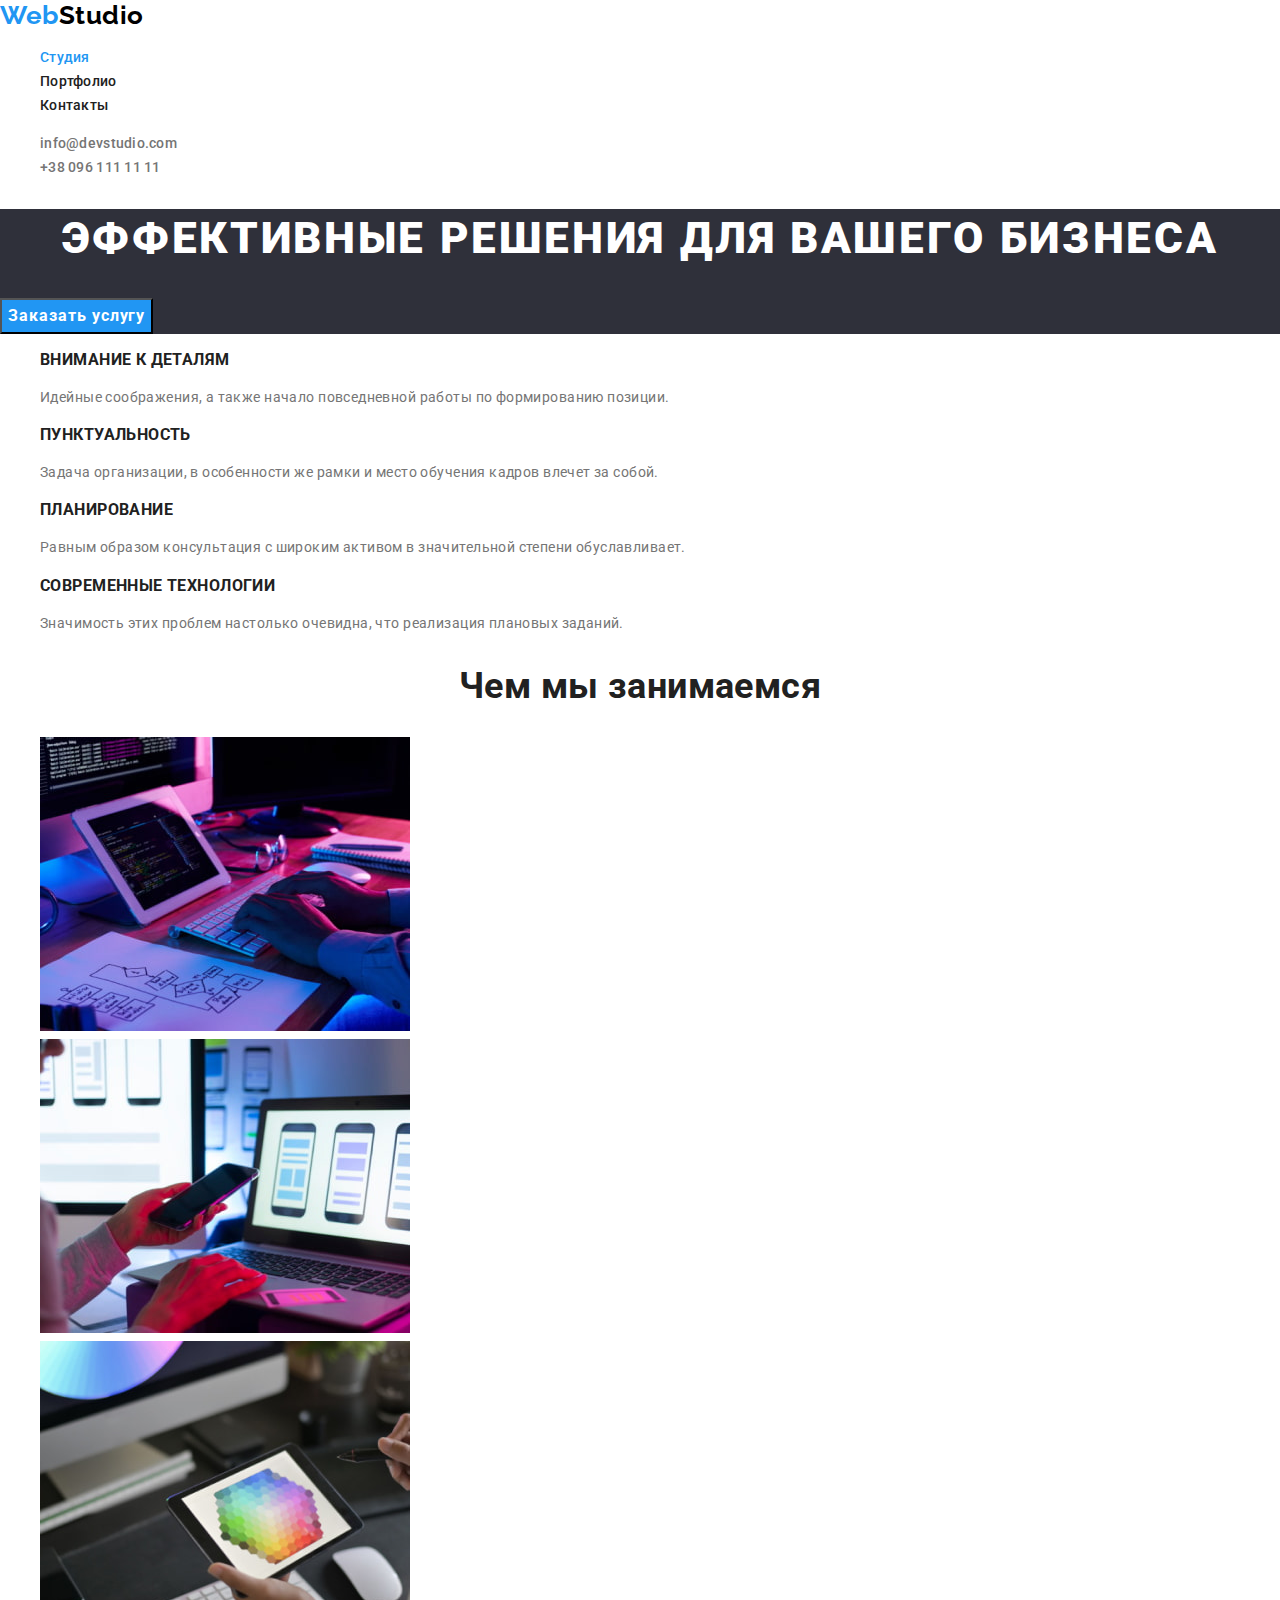
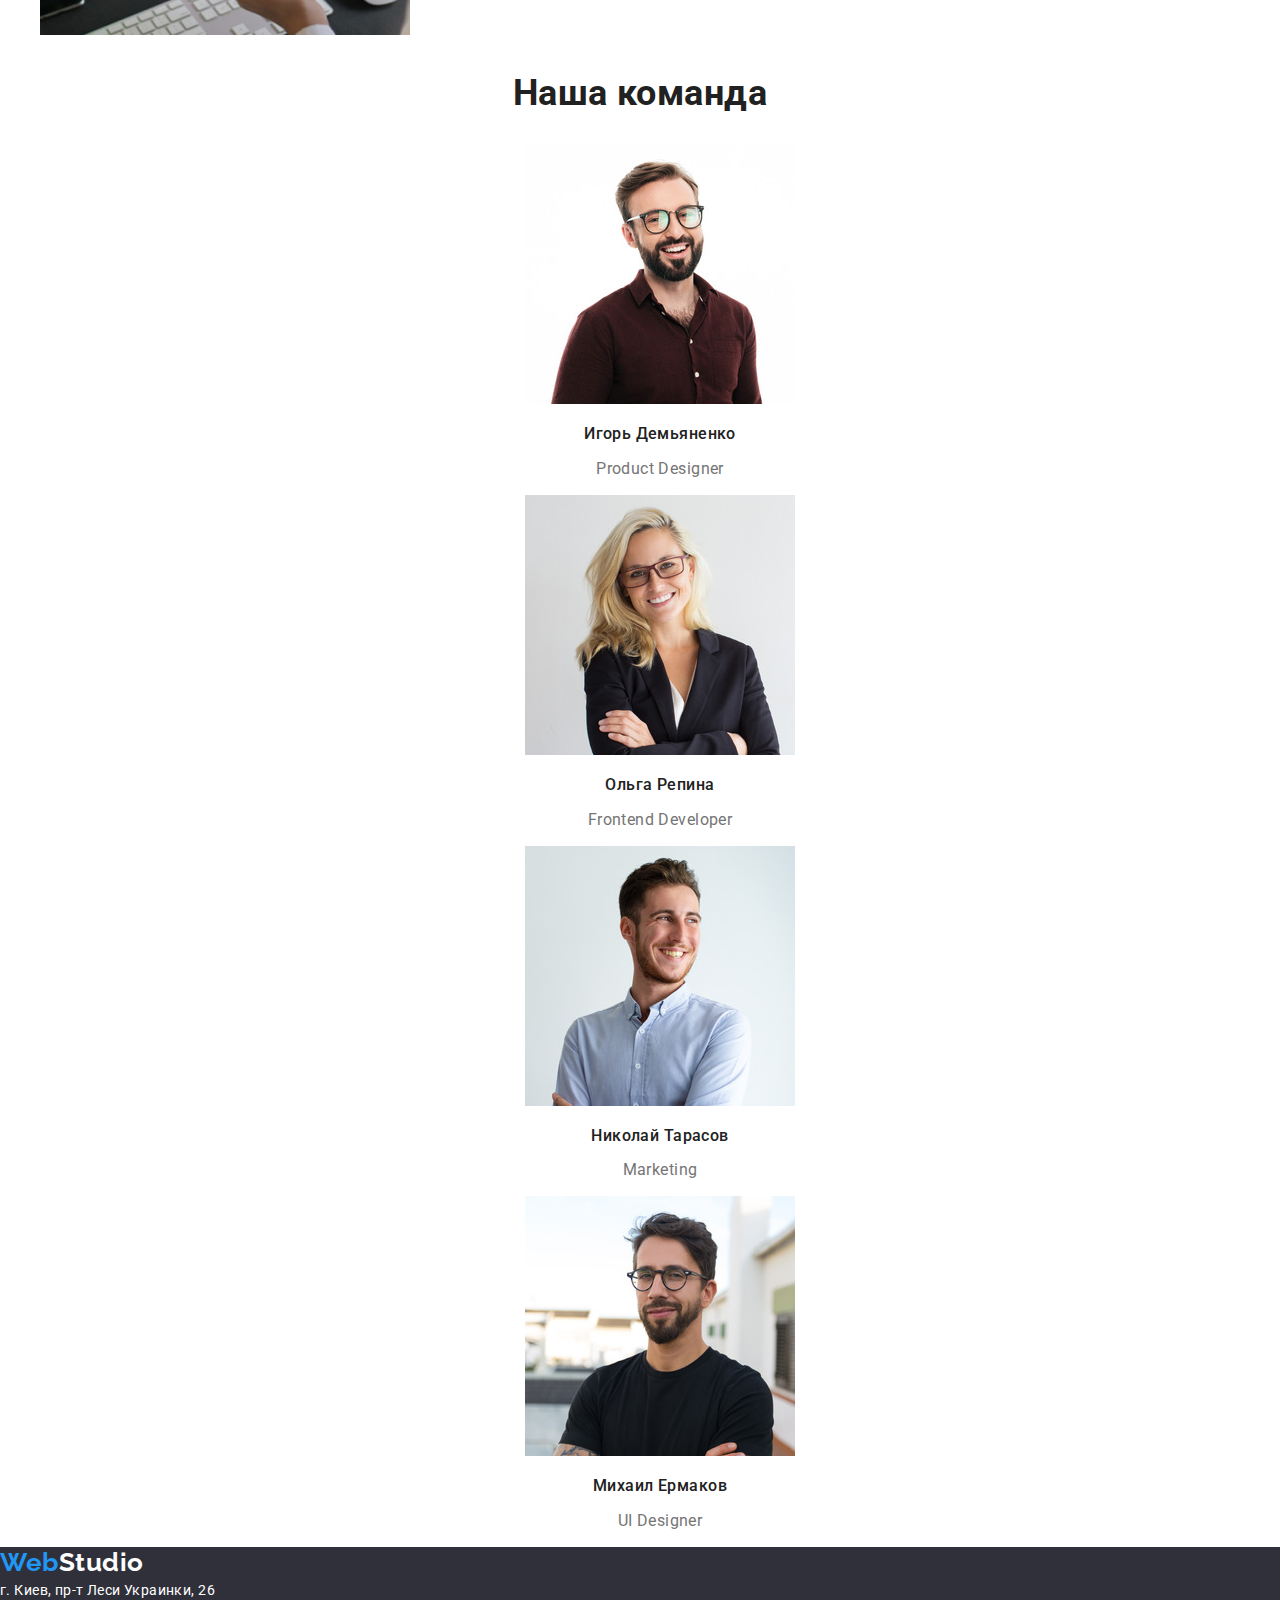
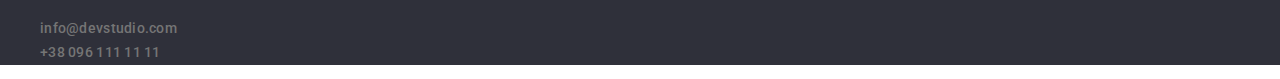
<file: index.html>
<!DOCTYPE html>
<html lang="ru">
<head>
    <meta charset="UTF-8">
    <meta http-equiv="X-UA-Compatible" content="IE=edge">
    <meta name="viewport" content="width=device-width, initial-scale=1.0">
    <title>WebStudio</title>
    <link rel="preconnect" href="https://fonts.gstatic.com">
    <link href="https://fonts.googleapis.com/css2?family=Raleway:wght@700&family=Roboto:wght@400;500;700;900&display=swap"
        rel="stylesheet">
    <link rel="stylesheet" href="https://cdnjs.cloudflare.com/ajax/libs/modern-normalize/1.0.0/modern-normalize.css">    
    <link rel="stylesheet" href="./css/styles.css">    
</head>
<body>
    <header>
        <nav>
            <a class="link logo" href="./index.html">Web<span class="logo-studio">Studio</span></a>
            <ul class="list">
                <li><a class="link current" href="./index.html">Студия</a></li>
                <li><a class="link link-nav" href="./portfolio.html">Портфолио</a></li>
                <li><a class="link link-nav" href="">Контакты</a></li>            
            </ul>
        </nav>
        <ul class="list">
            <li><a class="link" href="mailto:info@devstudio.com">info@devstudio.com</a></li>
            <li><a class="link" href="tel:380961111111">+38 096 111 11 11</a></li>
        </ul>
    </header>
    <main>
        <div class="hero-section">
            <section>
                <h1 class="main-title">Эффективные решения для вашего бизнеса</h1>
                <button class="studio-button" type="button">Заказать услугу</button>
            </section>
        </div>
        <section>
            <h2 class="visually-hidden">Особенности нашей работы</h2>
            <ul class="list">
                <li>
                    <h3 class="characteristic">Внимание к деталям</h3>
                    <p>Идейные соображения, а также начало повседневной работы по формированию позиции.</p>
                </li>
                <li>
                    <h3 class="characteristic">Пунктуальность</h3>
                    <p>Задача организации, в особенности же рамки и место обучения кадров влечет за собой.</p>
                </li>
                <li>
                    <h3 class="characteristic">Планирование</h3>
                    <p>Равным образом консультация с широким активом в значительной степени обуславливает.</p>
                </li>
                <li>
                    <h3 class="characteristic">Современные технологии</h3>
                    <p>Значимость этих проблем настолько очевидна, что реализация плановых заданий.</p>
                </li>
            </ul>
        </section>
        <section>
            <h2 class="team-title">Чем мы занимаемся</h2>
            <ul class="list">
                <li>
                    <img src="./images/img1.jpg" alt="создание кода" width="370">
                </li>
                <li>
                    <img src="./images/img2.jpg" alt="проработка дизайна" width="370">
                </li>
                <li>
                    <img src="./images/img3.jpg" alt="выбор цвета" width="370">
                </li>
            </ul>
        </section>
        <section>
            <h2 class="team-title">Наша команда</h2>
            <ul class="list team-info">
                <li>
                    <img src="./images/img4.jpg" alt="Игорь Демьяненко" width="270">
                    <h3 class="team-worker">Игорь Демьяненко</h3>
                    <p>Product Designer</p>
                </li>
                <li>
                    <img src="./images/img5.jpg" alt="Ольга Репина" width="270">
                    <h3 class="team-worker">Ольга Репина</h3>
                    <p>Frontend Developer</p>
                </li>
                <li>
                    <img src="./images/img6.jpg" alt="Николай Тарасов" width="270">
                    <h3 class="team-worker">Николай Тарасов</h3>
                    <p>Marketing</p>
                </li>
                <li>
                    <img src="./images/img7.jpg" alt="Михаил Ермаков" width="270">
                    <h3 class="team-worker">Михаил Ермаков</h3>
                    <p>UI Designer</p>
                </li>
            </ul>
        </section>
    </main>
    <footer class="background">
        <a class="link logo" href="./index.html">Web<span class="logo-studio-dark-bg">Studio</span></a>
        <address class="address">
            г. Киев, пр-т Леси Украинки, 26
        </address>
        <ul class="list">
            <li><a class="link" href="mailto:info@devstudio.com">info@devstudio.com</a></li>
            <li><a class="link" href="tel:380961111111">+38 096 111 11 11</a></li>
        </ul>
    </footer>
</body>
</html>
</file>
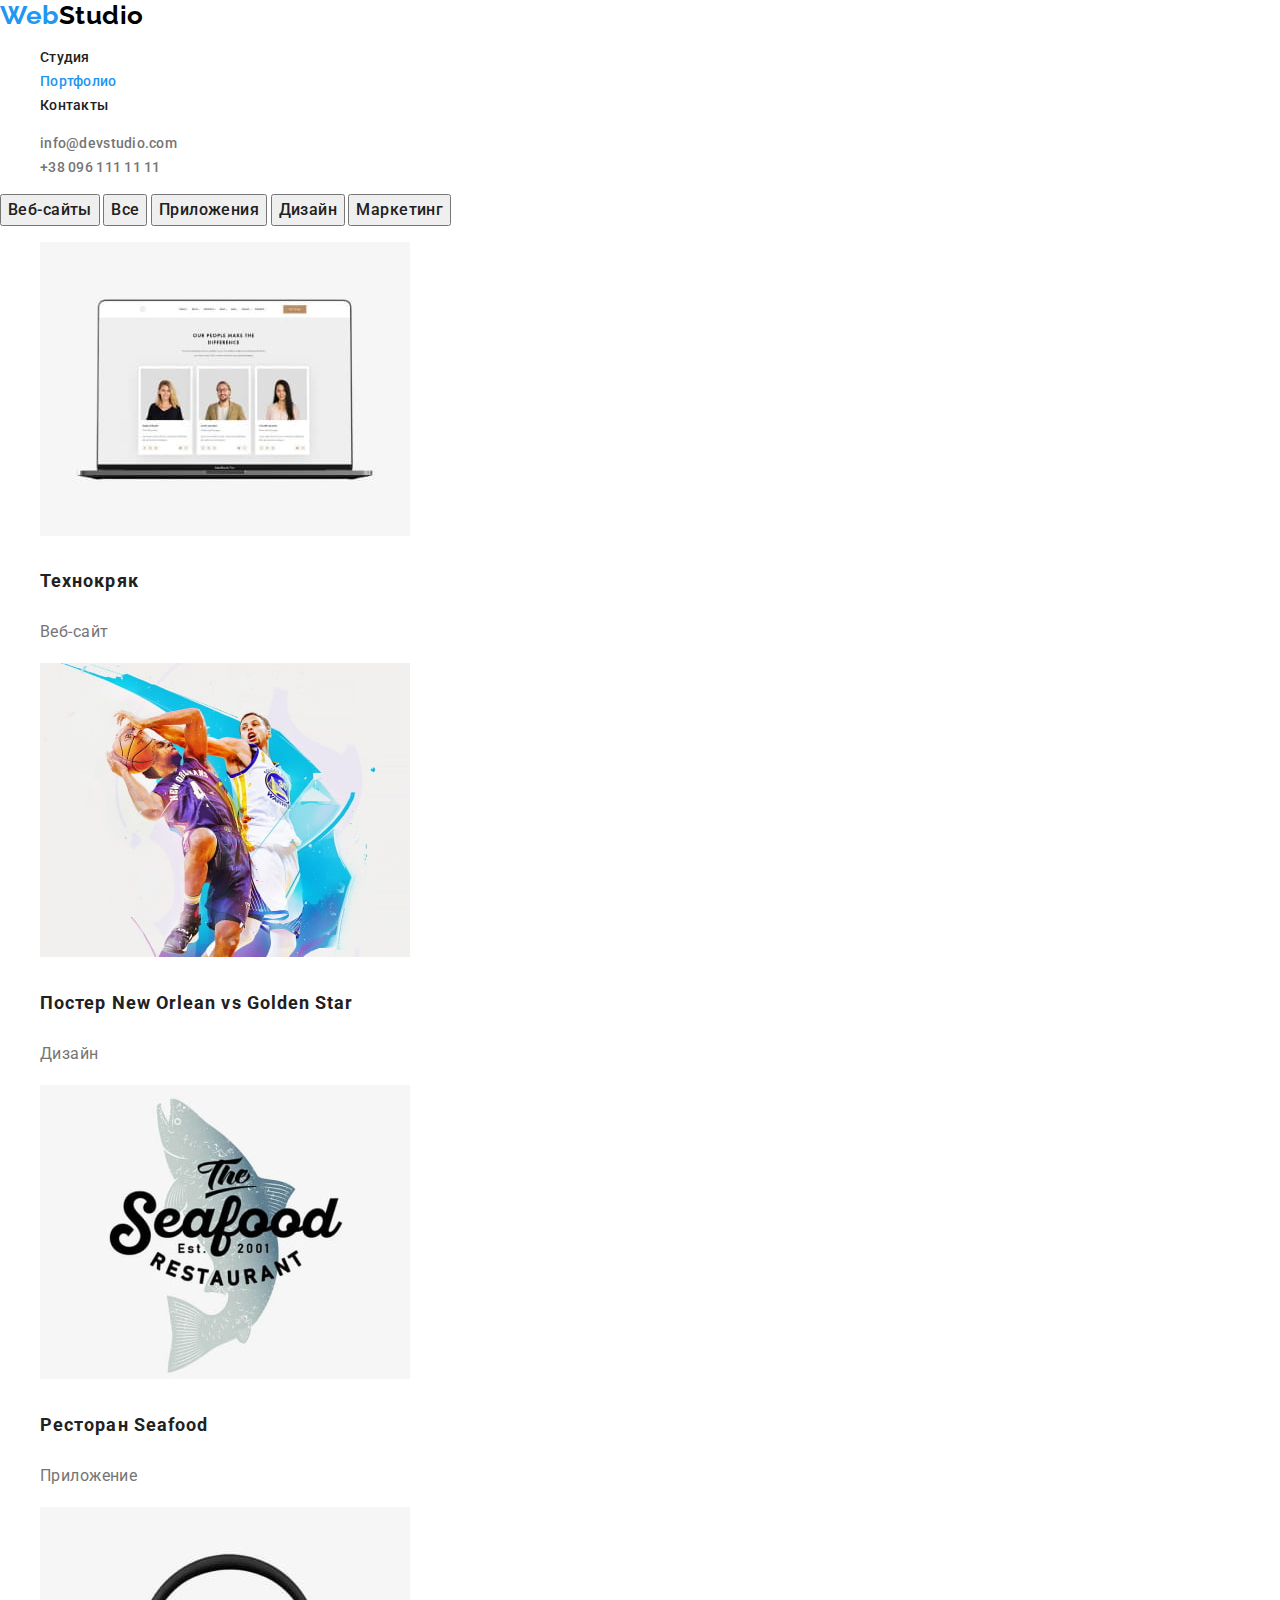
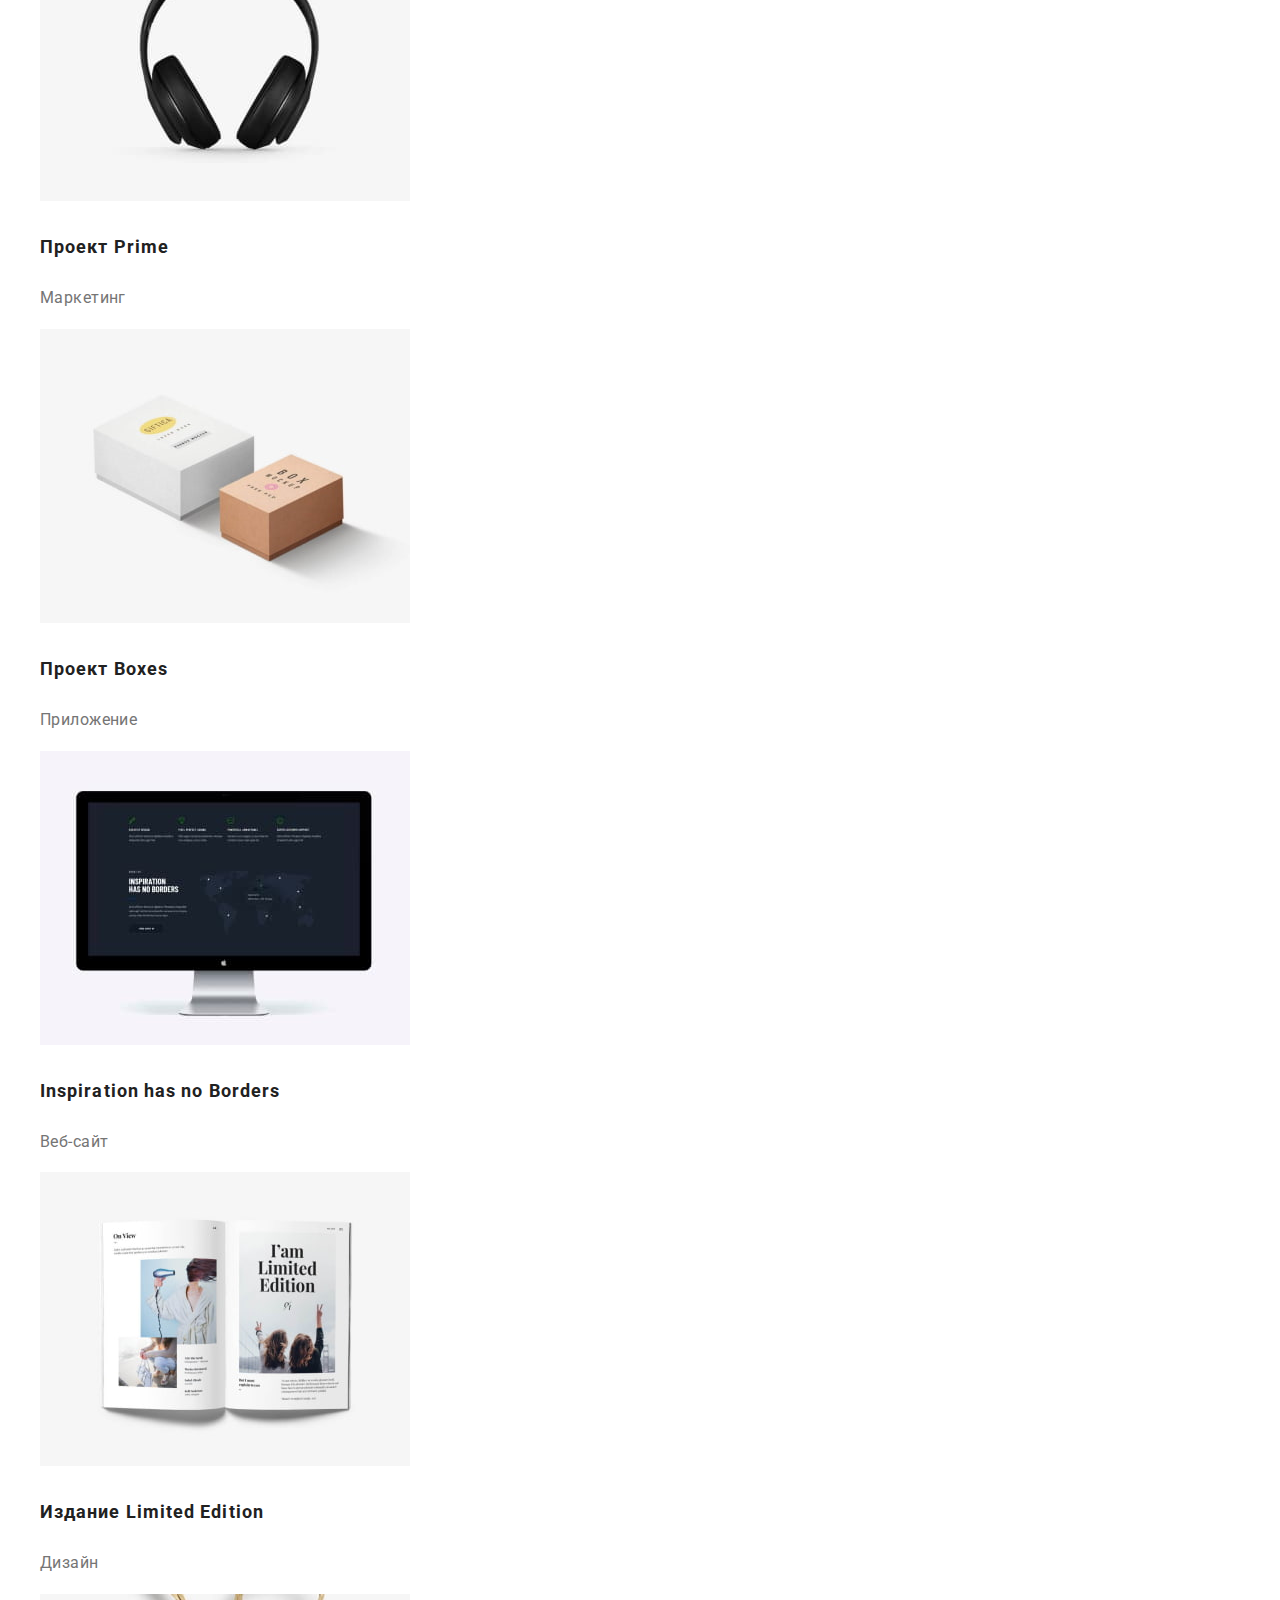
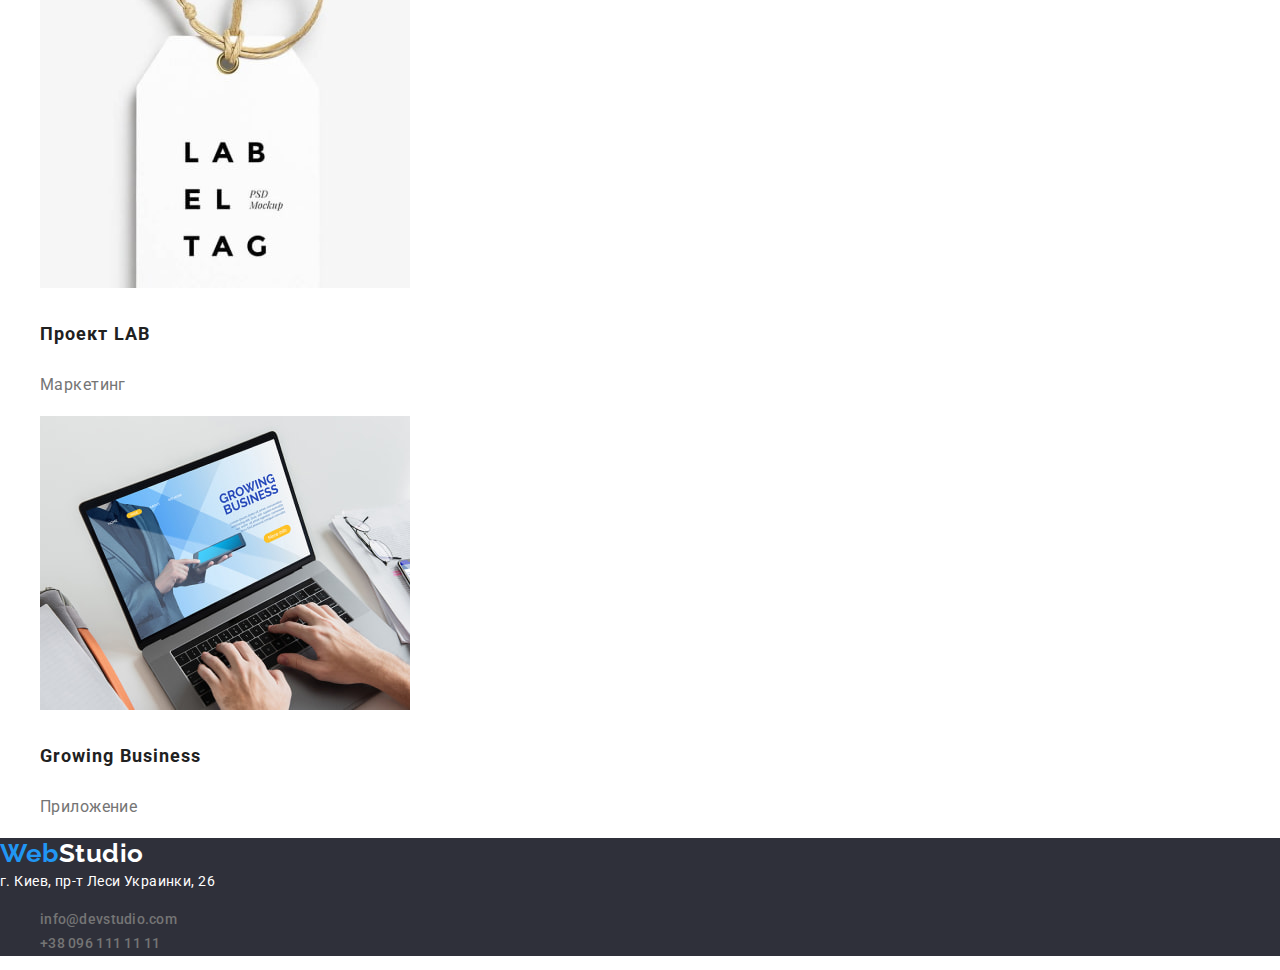
<file: portfolio.html>
<!DOCTYPE html>
<html lang="ru">
<head>
    <meta charset="UTF-8">
    <meta http-equiv="X-UA-Compatible" content="IE=edge">
    <meta name="viewport" content="width=device-width, initial-scale=1.0">
    <title>Портфолио</title>
    <link rel="preconnect" href="https://fonts.gstatic.com">
    <link href="https://fonts.googleapis.com/css2?family=Raleway:wght@700&family=Roboto:wght@400;500;700;900&display=swap"
        rel="stylesheet">
    <link rel="stylesheet" href="https://cdnjs.cloudflare.com/ajax/libs/modern-normalize/1.0.0/modern-normalize.css">    
    <link rel="stylesheet" href="./css/styles.css">    
</head>
<body>
    <header>
        <nav>
            <a class="link logo" href="./index.html">Web<span class="logo-studio">Studio</span></a>
            <ul class="list">
                <li><a class="link link-nav" href="./index.html">Студия</a></li>
                <li><a class="link current" href="./portfolio.html">Портфолио</a></li>
                <li><a class="link link-nav" href="">Контакты</a></li>
            </ul>
        </nav>
        <ul class="list">
            <li><a class="link" href="mailto:info@devstudio.com">info@devstudio.com</a></li>
            <li><a class="link" href="tel:380961111111">+38 096 111 11 11</a></li>
        </ul>
    </header>
    <main>
        <h1 class="visually-hidden">портфолио</h1>
        <section>
            <h2 class="visually-hidden">категории проектов</h2>
            <div class="buttons">
                <button class="button" type="button">Веб-сайты</button>
                <button class="button" type="button">Все</button>
                <button class="button" type="button">Приложения</button>
                <button class="button" type="button">Дизайн</button>
                <button class="button" type="button">Маркетинг</button>
            </div>
            <h2 class="visually-hidden">проекти</h2>
            <ul class="list project-info">
                <li>
                    <img src="./images/portfolio/img1.jpg" alt="ноутбук" width="370" height="294">
                    <h3 class="project-title">Технокряк</h3>
                    <p>Веб-сайт</p>
                </li>
                <li>
                    <img src="./images/portfolio/img2.jpg" alt="баскетболисты" width="370" height="294">
                    <h3 class="project-title">Постер New Orlean vs Golden Star</h3>
                    <p>Дизайн</p>
                </li>
                <li>
                    <img src="./images/portfolio/img3.jpg" alt="логотип ресторна Seafood" width="370" height="294">
                    <h3 class="project-title">Ресторан Seafood</h3>
                    <p>Приложение</p>
                </li>
                <li>
                    <img src="./images/portfolio/img4.jpg" alt="наушники" width="370" height="294">
                    <h3 class="project-title">Проект Prime</h3>
                    <p>Маркетинг</p>
                </li>
                <li>
                    <img src="./images/portfolio/img5.jpg" alt="коробки" width="370" height="294">
                    <h3 class="project-title">Проект Boxes</h3>
                    <p>Приложение</p>
                </li>
                <li>
                    <img src="./images/portfolio/img6.jpg" alt="монитор" width="370" height="294">
                    <h3 class="project-title">Inspiration has no Borders</h3>
                    <p>Веб-сайт</p>
                </li>
                <li>
                    <img src="./images/portfolio/img7.jpg" alt="журнал" width="370" height="294">
                    <h3 class="project-title">Издание Limited Edition</h3>
                    <p>Дизайн</p>
                </li>
                <li>
                    <img src="./images/portfolio/img8.jpg" alt="бирка" width="370" height="294">
                    <h3 class="project-title">Проект LAB</h3>
                    <p>Маркетинг</p>
                </li>
                <li>
                    <img src="./images/portfolio/img9.jpg" alt="приложение" width="370" height="294">
                    <h3 class="project-title">Growing Business</h3>
                    <p>Приложение</p>
                </li>
            </ul>
        </section>
    </main>
    <footer class="background">
        <a class="link logo" href="./index.html">Web<span class="logo-studio-dark-bg">Studio</span></a>
        <address class="address">
            г. Киев, пр-т Леси Украинки, 26
        </address>
        <ul class="list">
            <li><a class="link" href="mailto:info@devstudio.com">info@devstudio.com</a></li>
            <li><a class="link" href="tel:380961111111">+38 096 111 11 11</a></li>
        </ul>
    </footer>
    
</body>
</html>
</file>
<file: css/styles.css>
:root {
  --main-text-color: #757575;
  --accent-color: #2196f3;
  --dark-bg-text-color: #ffffff;
  --title-text-color: #212121;
  --dark-logo-color: #000000;
  --footer-bg-color: #2f303a;
}
body {
  font-family: 'Roboto', sans-serif;
  font-size: 14px;
  line-height: 1.71;
  letter-spacing: 0.03em;
  color: var(--main-text-color);
}
.link {
  font-family: 'Roboto', sans-serif;
  font-weight: 500;
  font-size: 14px;
  line-height: 1.14;
  letter-spacing: 0.02em;
  text-decoration: none;
  color: inherit;
}
.link:hover,
.link:focus {
  color: var(--accent-color);
}
.current {
  color: var(--accent-color);
}
.list {
  list-style: none;
}
.visually-hidden {
  position: absolute !important;
  clip: rect(1px 1px 1px 1px);
  clip: rect(1px, 1px, 1px, 1px);
  padding: 0 !important;
  border: 0 !important;
  height: 1px !important;
  width: 1px !important;
  overflow: hidden;
}
/* portfolio buttons */
.button {
  font-weight: 500;
  font-size: 16px;
  line-height: 1.62;
  text-align: center;
  letter-spacing: inherit;
  color: var(--title-text-color);
}
.button:hover,
.button:focus {
  color: var(--dark-bg-text-color);
  background-color: var(--accent-color);
}
/* studio button */
.studio-button {
  font-weight: 700;
  font-size: 16px;
  line-height: 1.87;
  display: flex;
  align-items: center;
  text-align: center;
  letter-spacing: 0.06em;
  color: var(--dark-bg-text-color);
  background-color: var(--accent-color);
}
.studio-button:hover,
.studio-button:focus {
  background-color: #188ce8;
}

/* heder section */

.logo {
  font-family: 'Raleway', sans-serif;
  font-weight: 700;
  font-size: 26px;
  line-height: 1.19;
  color: var(--accent-color);
}
.logo-studio {
  color: var(--dark-logo-color);
}
.link-nav {
  color: var(--title-text-color);
}
.link-nav:hover,
.link-nav:focus {
  color: var(--accent-color);
}

/* studio page */

/* hero section */
.hero-section {
  background-color: var(--footer-bg-color);
}
.main-title {
  font-weight: 900;
  font-size: 44px;
  line-height: 1.36;
  text-align: center;
  letter-spacing: 0.06em;
  text-transform: uppercase;
  color: var(--dark-bg-text-color);
}
/* characteristic section */
.characteristic {
  font-weight: 700;
  line-height: 1.14;
  text-transform: uppercase;
  color: var(--title-text-color);
}
/* about team*/
.team-title {
  font-weight: 700;
  font-size: 36px;
  line-height: 1.16;
  text-align: center;
  color: var(--title-text-color);
}
.team-worker {
  font-weight: 500;
  font-size: 16px;
  line-height: 1.18;
  text-align: center;
  color: var(--title-text-color);
}
.team-info {
  font-size: 16px;
  line-height: 1.18;
  text-align: center;
}

/* portfolio page */

.project-title {
  font-weight: 700;
  font-size: 18px;
  line-height: 2;
  letter-spacing: 0.06em;
  color: var(--title-text-color);
}
.project-info {
  font-size: 16px;
  line-height: 1.87;
}

/* footer section */

.background {
  background-color: var(--footer-bg-color);
}
.logo-studio-dark-bg {
  color: var(--dark-bg-text-color);
}
.address {
  font-style: normal;
  color: var(--dark-bg-text-color);
}
</file>
